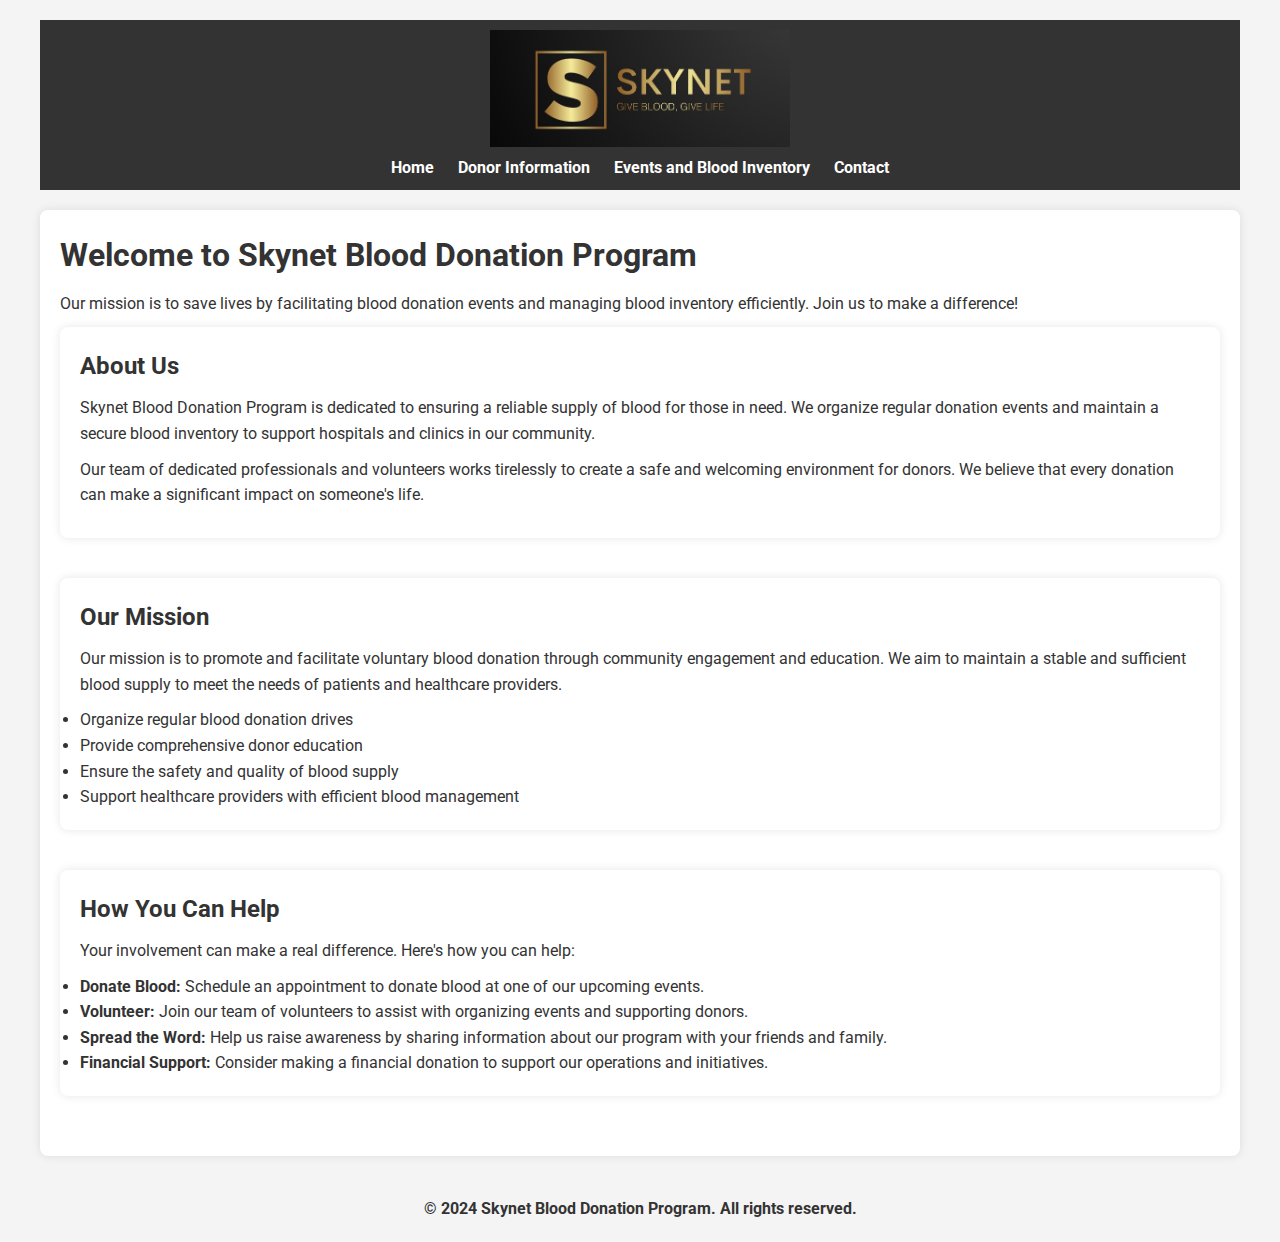
<file: index.html>
<!DOCTYPE html>
<html lang="en">
<head>
    <meta charset="UTF-8">
    <meta name="viewport" content="width=device-width, initial-scale=1.0">
    <meta name="description" content="Skynet Blood Donation Program">
    <title>Skynet Blood Donation Program - Home</title>
    <link rel="stylesheet" href="styles.css">
    <link href="https://fonts.googleapis.com/css2?family=Roboto:wght@400;700&display=swap" rel="stylesheet">
    
</head>
<header>
    <a href="index.html" > <img src="images/skynet1.jpg" alt="SKYNET LOGO" width="300px"> </a>
    <nav>
        <ul>
            <li><a href="index.html">Home</a></li>
            <li><a href="donor_information.html">Donor Information</a></li>
            <li><a href="events_and_blood_inventory.html">Events and Blood Inventory</a></li>
            <li><a href="contact.html">Contact</a></li>
        </ul>
    </nav>
</header>
        
<body>
    <main>
        <section id="home">
            <h1>Welcome to Skynet Blood Donation Program</h1>
            <p>Our mission is to save lives by facilitating blood donation events and managing blood inventory efficiently. Join us to make a difference!</p>

            <section id="about">
                <h2>About Us</h2>
                <p>Skynet Blood Donation Program is dedicated to ensuring a reliable supply of blood for those in need. We organize regular donation events and maintain a secure blood inventory to support hospitals and clinics in our community.</p>
                <p>Our team of dedicated professionals and volunteers works tirelessly to create a safe and welcoming environment for donors. We believe that every donation can make a significant impact on someone's life.</p>
            </section>

            <section id="our-mission">
                <h2>Our Mission</h2>
                <p>Our mission is to promote and facilitate voluntary blood donation through community engagement and education. We aim to maintain a stable and sufficient blood supply to meet the needs of patients and healthcare providers.</p>
                <ul>
                    <li>Organize regular blood donation drives</li>
                    <li>Provide comprehensive donor education</li>
                    <li>Ensure the safety and quality of blood supply</li>
                    <li>Support healthcare providers with efficient blood management</li>
                </ul>
            
            </section>

            <section id="how-you-can-help">
                <h2>How You Can Help</h2>
                <p>Your involvement can make a real difference. Here's how you can help:</p>
                <ul>
                    <li><strong>Donate Blood:</strong> Schedule an appointment to donate blood at one of our upcoming events.</li>
                    <li><strong>Volunteer:</strong> Join our team of volunteers to assist with organizing events and supporting donors.</li>
                    <li><strong>Spread the Word:</strong> Help us raise awareness by sharing information about our program with your friends and family.</li>
                    <li><strong>Financial Support:</strong> Consider making a financial donation to support our operations and initiatives.</li>
                </ul>
                
            </section>
        </section>
    </main>

    <footer>
        <p><strong>&copy; 2024 Skynet Blood Donation Program. All rights reserved.</strong></p>
    </footer>
</body>
</html>
</file>
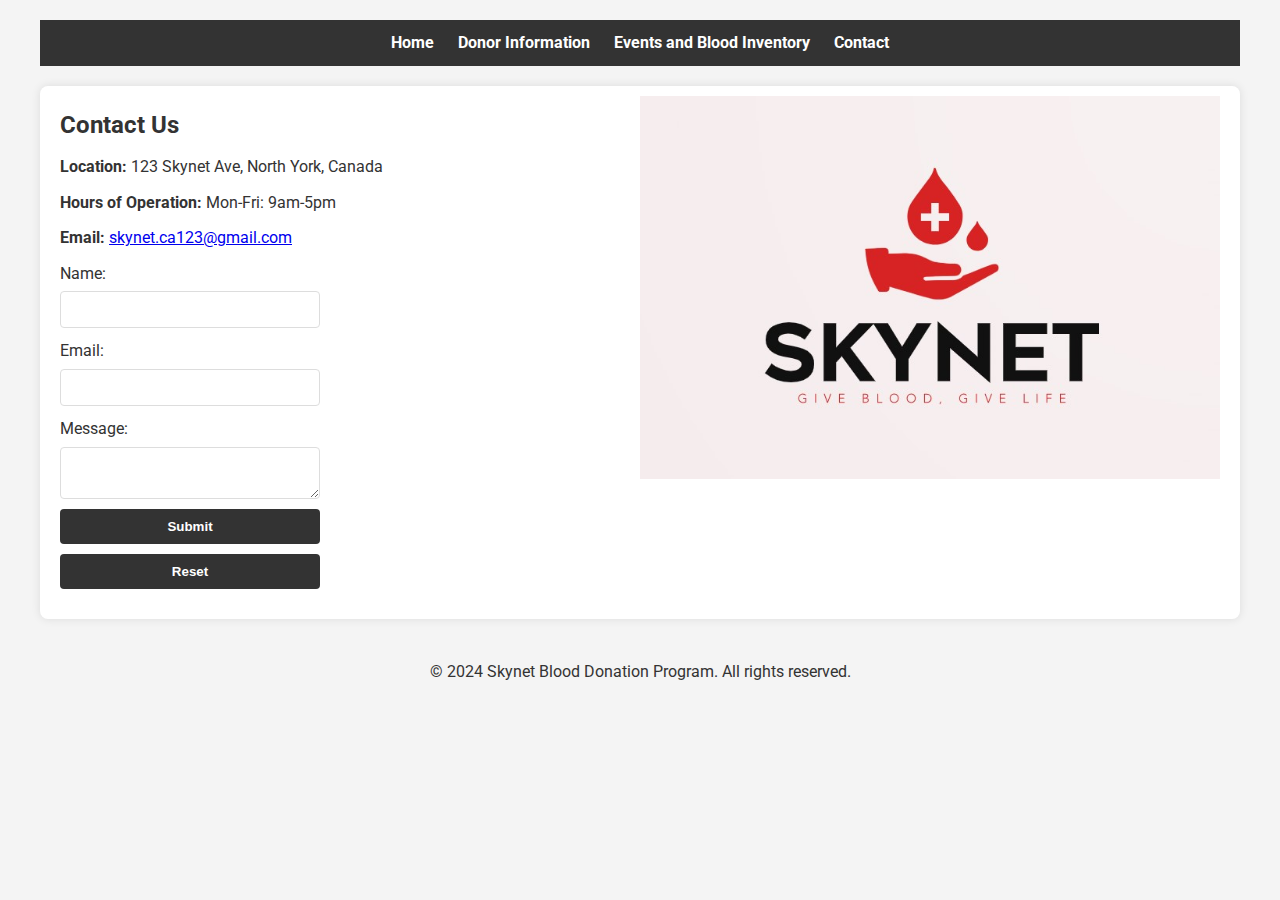
<file: contact.html>
<!DOCTYPE html>
<html lang="en">
<head>
    <meta charset="UTF-8">
    <meta name="viewport" content="width=device-width, initial-scale=1.0">
    <meta name="description" content="Contact - Skynet Blood Donation Program">
    <title>Contact Us</title>
    <link rel="stylesheet" href="styles.css">
    <link href="https://fonts.googleapis.com/css2?family=Roboto:wght@400;700&display=swap" rel="stylesheet">
</head>
<body>
    <header>
        <nav>
            <ul>
                <li><a href="index.html">Home</a></li>
                <li><a href="donor_information.html">Donor Information</a></li>
                <li><a href="events_and_blood_inventory.html">Events and Blood Inventory</a></li>
                <li><a href="contact.html">Contact</a></li>
            </ul>
        </nav>
    </header>

    <main>
        <section id="contact">
            <h2>Contact Us</h2>
            <p><strong>Location:</strong> 123 Skynet Ave, North York, Canada</p>
            <p><strong>Hours of Operation:</strong> Mon-Fri: 9am-5pm</p>
            <p><strong>Email:</strong> <a href="mailto:skynet.ca123@gmail.com"> skynet.ca123@gmail.com </a></p>
            <img src="images/SKYNET.jpg" alt="Skynet" class="float-right-img1" >
            <form id="contact-form">
                <label for="name">Name:</label>
                <input type="text" id="name" name="name" required>
                
                <label for="email">Email:</label>
                <input type="email" id="email" name="email" required>
                
                <label for="message">Message:</label>
                <textarea id="message" name="message" required></textarea>
            
                <button type="submit">Submit</button>
                <button type="reset">Reset</button>
            </form>
        </section>
        
    </main>

    <footer>
        <p>&copy; 2024 Skynet Blood Donation Program. All rights reserved.</p>
    </footer>
</body>
</html>
</file>
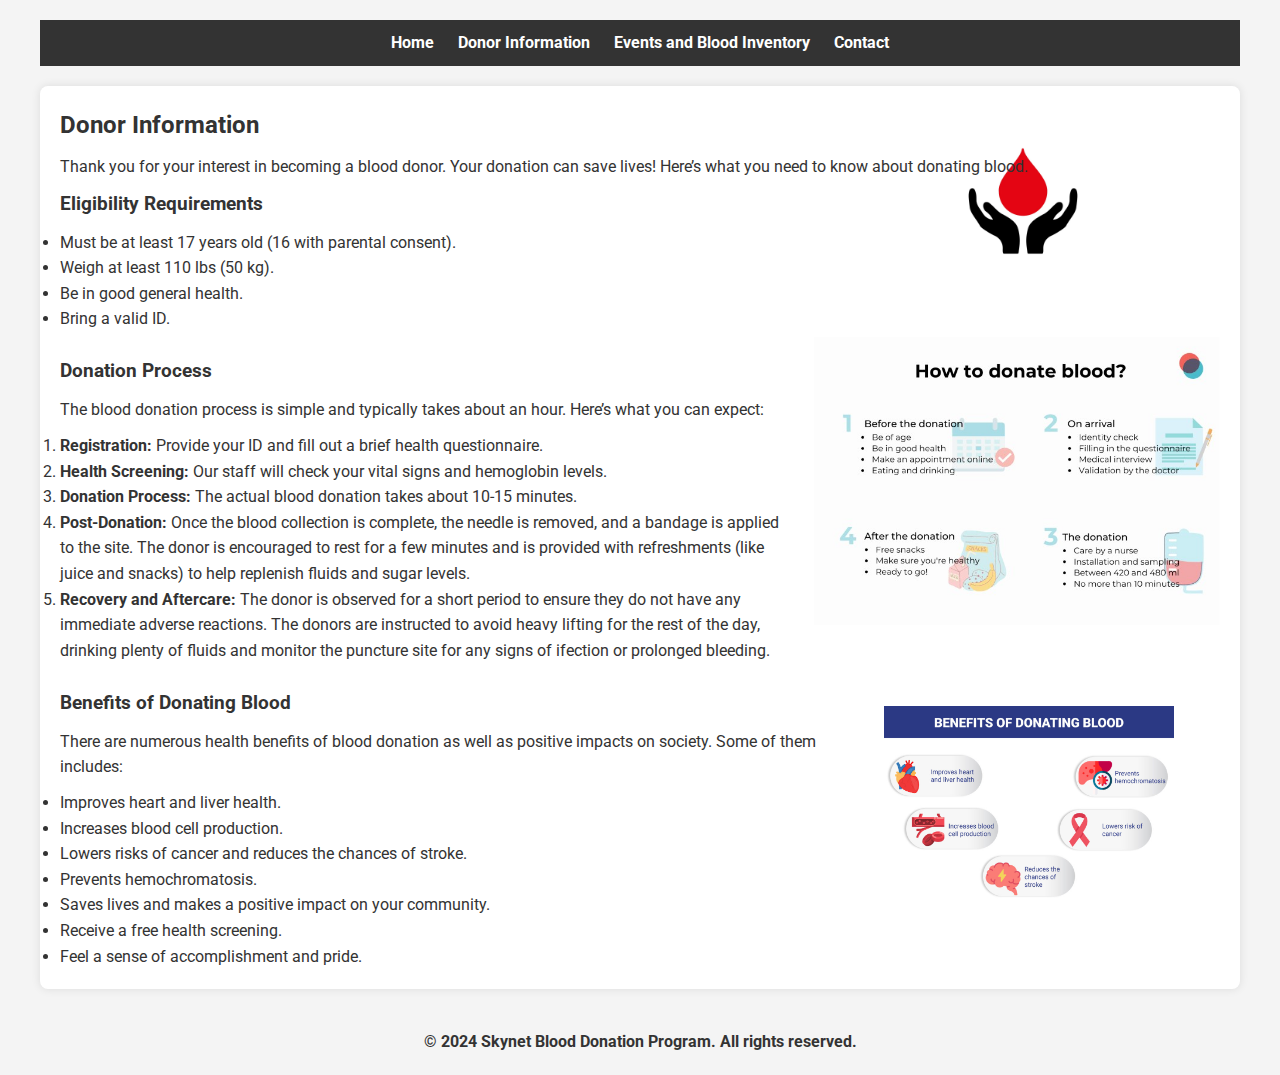
<file: donor_information.html>
<!DOCTYPE html>
<html lang="en">
<head>
    <meta charset="UTF-8">
    <meta name="viewport" content="width=device-width, initial-scale=1.0">
    <meta name="description" content="Donor Information - Skynet Blood Donation Program">
    <title>Donor Information</title>
    <link rel="stylesheet" href="styles.css">
    <link href="https://fonts.googleapis.com/css2?family=Roboto:wght@400;700&display=swap" rel="stylesheet">
</head>
<body>
    <header>
        <nav>
            <ul>
                <li><a href="index.html">Home</a></li>
                <li><a href="donor_information.html">Donor Information</a></li>
                <li><a href="events_and_blood_inventory.html">Events and Blood Inventory</a></li>
                <li><a href="contact.html">Contact</a></li>
            </ul>
        </nav>
    </header>

    <main>
        <section id="donor_information">
            <h2>Donor Information</h2>
            <p>Thank you for your interest in becoming a blood donor. Your donation can save lives! Here’s what you need to know about donating blood.</p>
            <img src="images/hands.jpg" alt="hands" class="float-right-img3">

            <h3>Eligibility Requirements</h3>
            <ul>
                <li>Must be at least 17 years old (16 with parental consent).</li>
                <li>Weigh at least 110 lbs (50 kg).</li>
                <li>Be in good general health.</li>
                <li>Bring a valid ID.</li>
            </ul><br>

            <h3>Donation Process</h3>
            <img src="images/steps.jpg" alt="steps" class="float-right-img5">
            <p>The blood donation process is simple and typically takes about an hour. Here’s what you can expect:</p>
            <ol>
                <li><strong>Registration:</strong> Provide your ID and fill out a brief health questionnaire.</li>
                <li><strong>Health Screening:</strong> Our staff will check your vital signs and hemoglobin levels.</li>
                <li><strong>Donation Process:</strong> The actual blood donation takes about 10-15 minutes.</li>
                <li><strong>Post-Donation:</strong> Once the blood collection is complete, the needle is removed, and a bandage is applied to the site. The donor is encouraged to rest for a few minutes and is provided with refreshments (like juice and snacks) to help replenish fluids and sugar levels.</li>
                <li><strong>Recovery and Aftercare:</strong> The donor is observed for a short period to ensure they do not have any immediate adverse reactions. The donors are instructed to avoid heavy lifting  for the rest of the day, drinking plenty of fluids and monitor the puncture site for any signs
                    of ifection or prolonged bleeding.</li>
            </ol><br>

            <h3>Benefits of Donating Blood</h3>
            <img src="images/benefits.jpg" alt="steps" class="float-right-img6">
            <p>There are numerous health benefits of blood donation as well as positive impacts on society. Some of them includes:</p>
            <ul>
                <li>Improves heart and liver health.</li>
                <li>Increases blood cell production.</li>
                <li>Lowers risks of cancer and reduces the chances of stroke.</li>
                <li>Prevents hemochromatosis.</li>
                <li>Saves lives and makes a positive impact on your community.</li>
                <li>Receive a free health screening.</li>
                <li>Feel a sense of accomplishment and pride.</li>
            </ul>
        </section>
    </main>

    <footer>
        <p><strong>&copy; 2024 Skynet Blood Donation Program. All rights reserved.</strong></p>
    </footer>
</body>
</html>
</file>
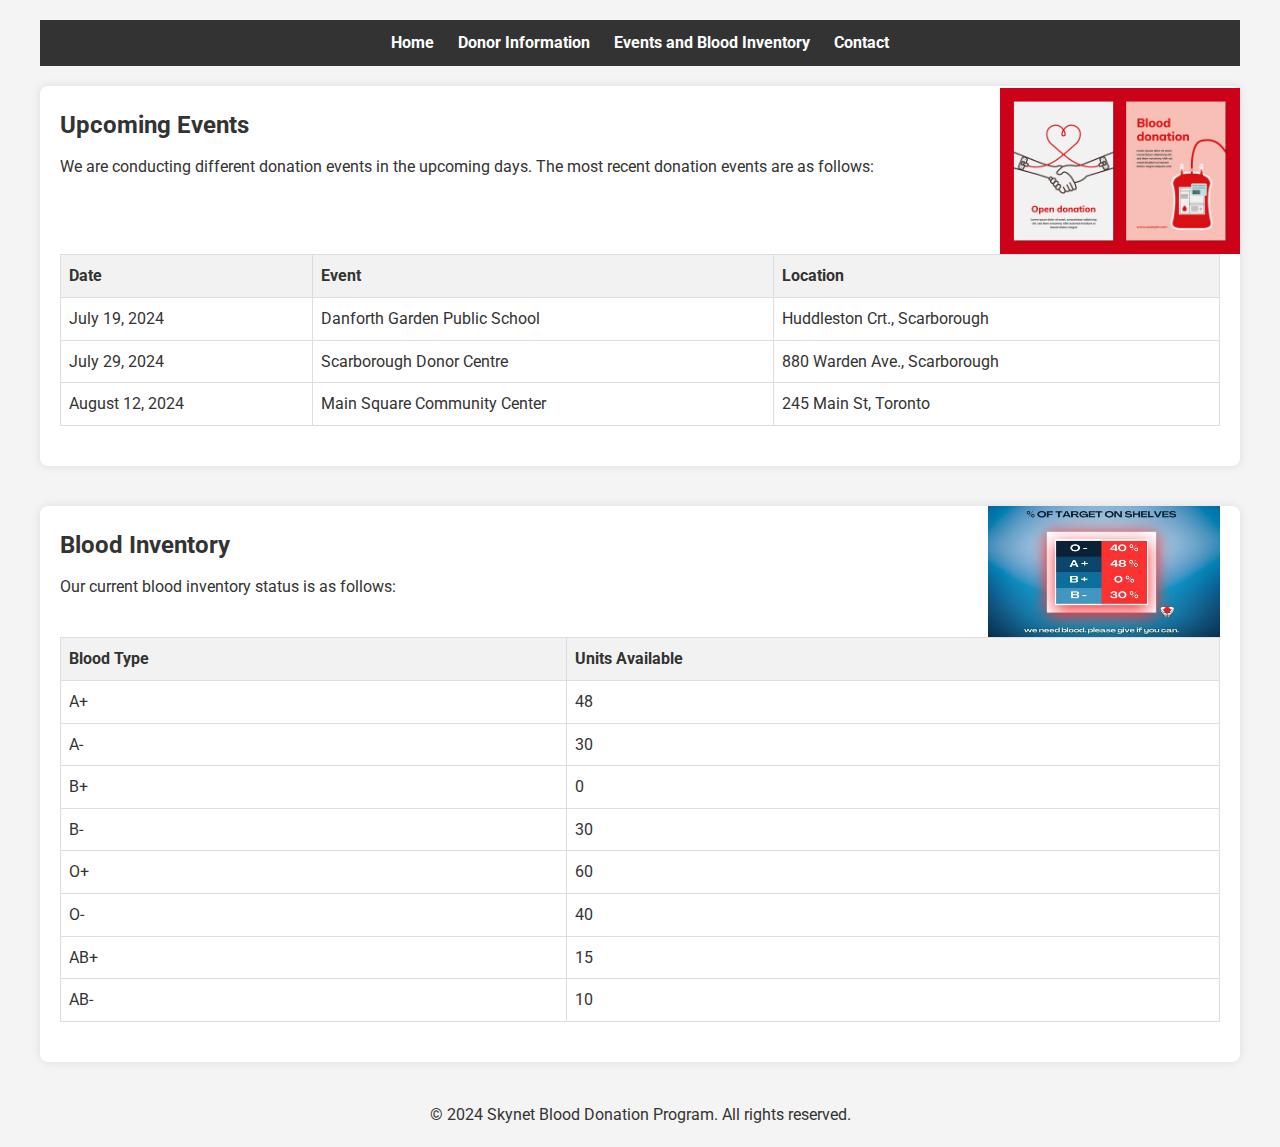
<file: events_and_blood_inventory.html>
<!DOCTYPE html>
<html lang="en">
<head>
    <meta charset="UTF-8">
    <meta name="viewport" content="width=device-width, initial-scale=1.0">
    <meta name="description" content="Events and Blood Inventory - Skynet Blood Donation Program">
    <title>Events and Blood Inventory</title>
    <link rel="stylesheet" href="styles.css">
    <link href="https://fonts.googleapis.com/css2?family=Roboto:wght@400;700&display=swap" rel="stylesheet">
</head>
<body>
    <header>
        <nav>
            <ul>
                <li><a href="index.html">Home</a></li>
                <li><a href="donor_information.html">Donor Information</a></li>
                <li><a href="events_and_blood_inventory.html">Events and Blood Inventory</a></li>
                <li><a href="contact.html">Contact</a></li>
            </ul>
        </nav>
    </header>
    <main>
        <img src="images/bloodevent.jpg" alt="bloodevent" class="float-right-img">
        <section id="events">
            <h2>Upcoming Events</h2>
            We are conducting different donation events in the upcoming days. The most recent donation events are as follows:
            <table>
                <thead>
                    <tr>
                        <th>Date</th>
                        <th>Event</th>
                        <th>Location</th>
                    </tr>
                </thead>
                <tbody>
                    <tr>
                        <td>July 19, 2024</td>
                        <td>Danforth Garden Public School</td>
                        <td>Huddleston Crt., Scarborough </td>
                    </tr>
                    <tr>
                        <td>July 29, 2024</td>
                        <td>Scarborough Donor Centre</td>
                        <td>880 Warden Ave., Scarborough</td>
                    </tr>
                    <tr>
                        <td>August 12, 2024</td>
                        <td>Main Square Community Center</td>
                        <td>245 Main St, Toronto</td>
                    </tr>
                </tbody>
            </table> 
        </section>

        <section id="blood-inventory">
            <h2>Blood Inventory</h2>
            <p>Our current blood inventory status is as follows:</p>
            <table>
                <thead>
                    <tr>
                        <th>Blood Type</th>
                        <th>Units Available</th>
                    </tr>
                </thead>
                <tbody>
                    <tr>
                        <td>A+</td>
                        <td>48</td>
                    </tr>
                    <tr>
                        <td>A-</td>
                        <td>30</td>
                    </tr>
                    <img src="images/bloodinventory.jpg" alt="blood-inventory" class="float-right-img4">
                    <tr>
                        <td>B+</td>
                        <td>0</td>
                    </tr>
                    <tr>
                        <td>B-</td>
                        <td>30</td>
                    </tr>
                    <tr>
                        <td>O+</td>
                        <td>60</td>
                    </tr>
                    <tr>
                        <td>O-</td>
                        <td>40</td>
                    </tr>
                    <tr>
                        <td>AB+</td>
                        <td>15</td>
                    </tr>
                    <tr>
                        <td>AB-</td>
                        <td>10</td>
                    </tr>
                </tbody>
            </table>
        </section>
    </main>

    <footer>
        <p>&copy; 2024 Skynet Blood Donation Program. All rights reserved.</p>
    </footer>
</body>
</html>
</file>
<file: styles.css>
/* Basic Reset */
* {
    margin: 0;
    padding: 0;
    box-sizing: border-box;
}

  .img_deg
  {
    float: right;
  }

/* Body and Font Styles */
body {
    font-family: 'Roboto', sans-serif;
    line-height: 1.6;
    color: #333;
    padding: 20px;
    background-color: #f4f4f4;
}

/* Header and Navigation */
header {
    background: #333;
    color: #fff;
    padding: 10px 0;
    text-align: center;
}

nav ul {
    list-style: none;
    padding: 0;
}

nav ul li {
    display: inline;
    margin: 0 10px;
}

nav ul li a {
    color: #fff;
    text-decoration: none;
    font-weight: bold;
}

@media (max-width: 768px) {
    nav ul li {
        display: block;
        margin: 10px 0;
    }
}

/* Main Sections */
main {
    margin-top: 20px;
}

section {
    margin-bottom: 40px;
    padding: 20px;
    background: #fff;
    border-radius: 8px;
    box-shadow: 0 0 10px rgba(0,0,0,0.1);
}

section h1, section h2, section h3 {
    color: #333;
    margin-bottom: 10px;
}

section p {
    margin-bottom: 10px;
}

/* Table Styles */
table {
    width: 100%;
    border-collapse: collapse;
    margin-bottom: 20px;
}

table th, table td {
    border: 1px solid #ddd;
    padding: 8px;
    text-align: left;
}

table th {
    background-color: #f2f2f2;
}

/* Form Styles */
form {
    display: flex;
    flex-direction: column;
}

form label {
    margin-bottom: 5px;
}

form input, form textarea, form button {
    margin-bottom: 10px;
    padding: 10px;
    border: 1px solid #ddd;
    border-radius: 4px;
    width: 100%;
}

form button {
    background-color: #333;
    color: #fff;
    cursor: pointer;
    border: none;
    font-weight: bold;
}

form button:hover {
    background-color: #555;
}

/* Footer Styles */
footer {
    text-align: center;
    margin-top: 20px;
}

/* Responsive Design */
@media (max-width: 768px) {
    body {
        padding: 10px;
    }

    nav ul li {
        display: block;
        margin: 10px 0;
    }

    form input, form textarea, form button {
        width: 100%;
    }

    table, th, td {
        display: block;
        width: 100%;
    }

    table th, table td {
        padding: 10px;
        text-align: left;
    }

    table thead {
        display: none;
    }

    table tbody tr {
        display: flex;
        flex-direction: column;
        margin-bottom: 10px;
    }
}

@media (min-width: 769px) and (max-width: 1024px) {
    body {
        padding: 20px;
    }

    form input, form textarea, form button {
        width: 100%;
    }
}

@media (min-width: 1025px) {
    body {
        padding: 20px 40px;
    }

    form input, form textarea, form button {
        width: 50%;
    }

    table {
        width: 100%;
    }
}
.float-right-img1 {
    float: right;
    margin-left: 60px;
    margin-top: -165px;
    max-width: 50%; 
    margin-bottom: 20px;
}
.float-right-img {
    float: right;
    margin-top: 2px;
    max-width: 20%;
    max-height: 10%;
}

.float-right-img3 {
    float: right;
    margin-left: 20px;
    margin-top: -120px;
    margin-bottom: 40px;
    max-width: 12%; 
}

.float-right-img4 {
    float: right;
    max-width: 20%; 
    margin-top: -104px;
}

.float-right-img5 {
    float: right;
    margin-left: 30px;
    margin-top: -60px;
    margin-bottom: 40px;
    max-width: 35%; 
}

.float-right-img6 {
    float: right;
    margin: 0 0 10px 10px;
    max-width: 35%;
    margin-top: -35px;
}

.float-right-img6 {
    height: 10%;
    width: 27%;
    padding: 1% 1% 1% 1%;
    margin: -3% 3% 3% 3%;
}

.float-right-img3 {
    height: 10%;
    width: 27%;
    padding: 1% 1% 1% 1%;
    margin: -5% 11% 3% 3%;
}
</file>
